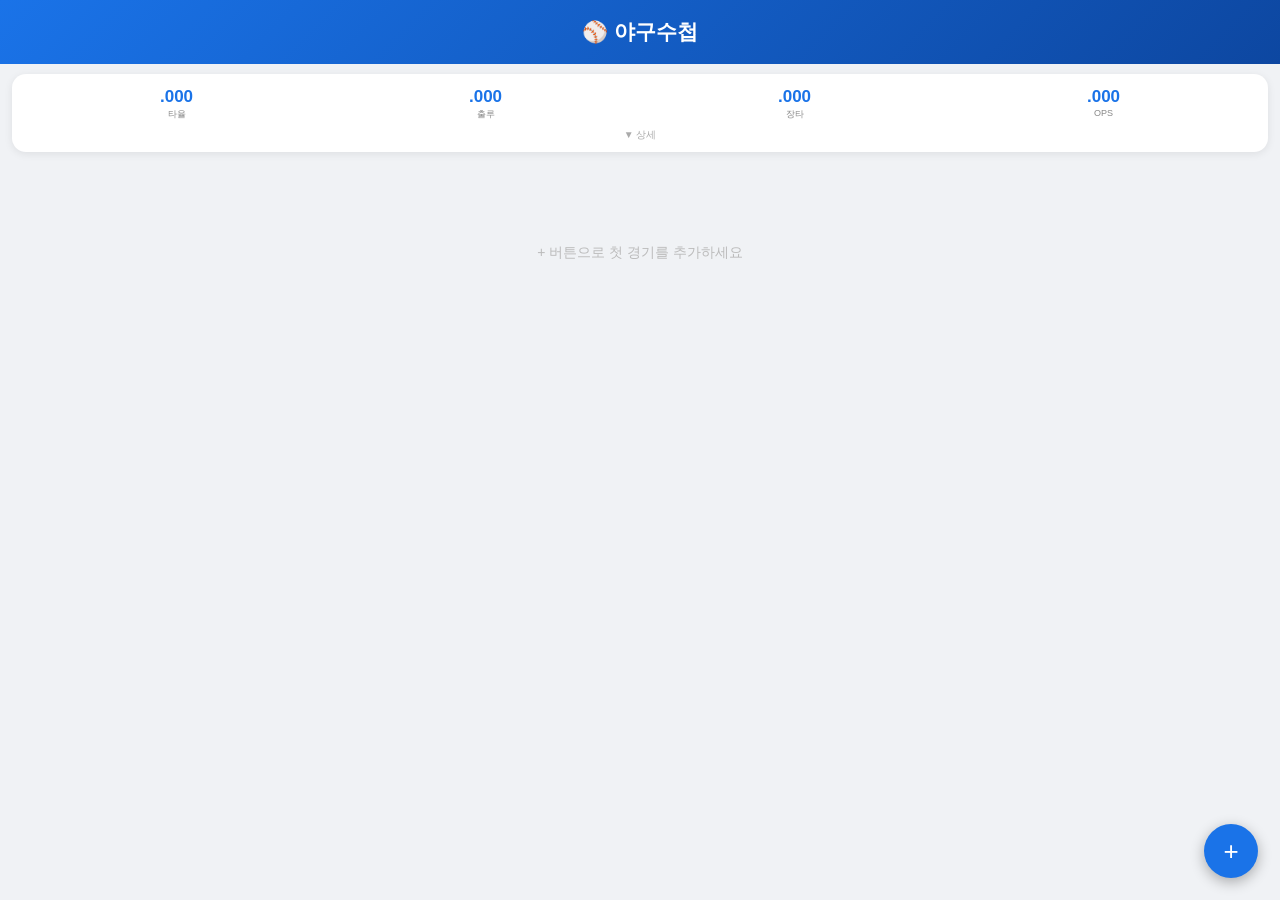
<file: index.html>
<!DOCTYPE html>
<html lang="ko">
<head>
<meta charset="UTF-8">
<meta name="viewport" content="width=device-width,initial-scale=1.0,user-scalable=no">
<title>야구수첩</title>
<link rel="stylesheet" href="style.css">
</head>
<body>

<header class="header">
  <h1>⚾ 야구수첩</h1>
</header>

<!-- 스탯 바 (터치하면 상세 펼침) -->
<section class="stats" id="statsBox">
  <div class="stats-main" id="statsMain"></div>
  <div class="stats-toggle" id="statsTgl">▼ 상세</div>
  <div class="stats-detail" id="statsDtl"></div>
</section>

<!-- 카드 영역 -->
<section class="cards" id="cardArea"></section>
<div class="card-counter" id="cardCnt"></div>

<!-- + 버튼 -->
<button class="fab" id="fabBtn">+</button>

<!-- 모달 컨테이너 -->
<div class="modal-bg" id="modalBg">
  <div class="modal-box" id="modalBox"></div>
</div>

<script src="app.js"></script>
<script src="ui.js"></script>
<script src="modal.js"></script>
</body>
</html>
</file>
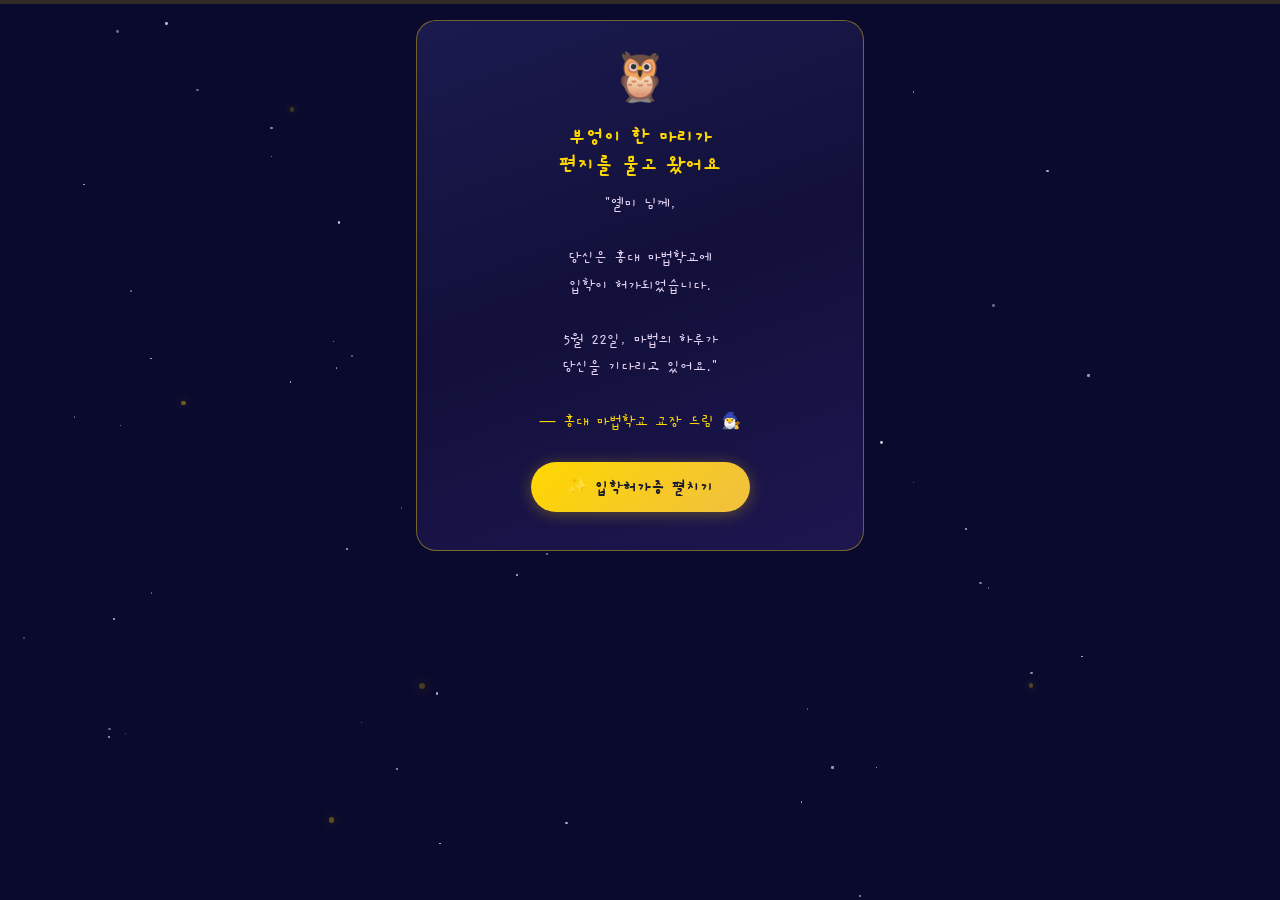
<file: 데이트.html>
<!DOCTYPE html>
<html lang="ko">
<head>
<meta charset="UTF-8">
<meta name="viewport" content="width=device-width,initial-scale=1.0,maximum-scale=1.0,user-scalable=no">
<meta name="apple-mobile-web-app-capable" content="yes">
<meta name="apple-mobile-web-app-status-bar-style" content="black-translucent">
<title>🧙‍♂️ 옐미의 마법학교 입학허가증</title>
<link rel="preconnect" href="https://fonts.googleapis.com">
<link href="https://fonts.googleapis.com/css2?family=Gaegu:wght@300;400;700&display=swap" rel="stylesheet">
<style>
*{margin:0;padding:0;box-sizing:border-box;-webkit-tap-highlight-color:transparent;}
html{height:100%;overflow-x:hidden;}
body{
  min-height:100%;min-height:-webkit-fill-available;
  background:#0a0a2e;color:#e8d5f5;
  font-family:'Gaegu','Apple SD Gothic Neo',sans-serif;
  overflow-x:hidden;position:relative;
}

/* ===== 별 & 반딧불 ===== */
#stars{position:fixed;top:0;left:0;width:100%;height:100%;pointer-events:none;z-index:0;}
.star{position:absolute;background:#fff;border-radius:50%;}
.ff{position:fixed;border-radius:50%;pointer-events:none;z-index:0;
  -webkit-animation:floatFly 6s ease-in-out infinite;animation:floatFly 6s ease-in-out infinite;}

@-webkit-keyframes twinkle{0%,100%{opacity:.3}50%{opacity:1}}
@keyframes twinkle{0%,100%{opacity:.3}50%{opacity:1}}
@-webkit-keyframes floatFly{0%,100%{-webkit-transform:translateY(0) translateX(0)}25%{-webkit-transform:translateY(-30px) translateX(15px)}50%{-webkit-transform:translateY(-10px) translateX(-10px)}75%{-webkit-transform:translateY(-40px) translateX(5px)}}
@keyframes floatFly{0%,100%{transform:translateY(0) translateX(0)}25%{transform:translateY(-30px) translateX(15px)}50%{transform:translateY(-10px) translateX(-10px)}75%{transform:translateY(-40px) translateX(5px)}}

/* ===== 프로그레스 바 ===== */
#progWrap{position:fixed;top:0;left:0;width:100%;height:4px;background:rgba(255,215,0,.15);z-index:100;}
#progBar{height:100%;width:0;background:linear-gradient(90deg,#ffd700,#ffaa00);
  -webkit-transition:width .6s;transition:width .6s;border-radius:0 2px 2px 0;}

/* ===== 컨테이너 & 메인카드 ===== */
.wrap{position:relative;z-index:1;max-width:480px;margin:0 auto;padding:20px 16px 40px;}
.card{
  background:linear-gradient(160deg,#1a1a4e 0%,#12103a 50%,#1e1650 100%);
  border:1.5px solid rgba(255,215,0,.4);border-radius:20px;
  padding:28px 20px;margin-bottom:20px;position:relative;overflow:hidden;
  -webkit-animation:cardIn .5s ease-out;animation:cardIn .5s ease-out;
}
.card::after{
  content:'';position:absolute;top:0;left:-100%;width:60%;height:100%;
  background:linear-gradient(90deg,transparent,rgba(255,215,0,.04),transparent);
  -webkit-animation:shimmer 4s ease-in-out infinite;animation:shimmer 4s ease-in-out infinite;
}
@-webkit-keyframes cardIn{from{opacity:0;-webkit-transform:translateY(20px)}to{opacity:1;-webkit-transform:translateY(0)}}
@keyframes cardIn{from{opacity:0;transform:translateY(20px)}to{opacity:1;transform:translateY(0)}}
@-webkit-keyframes shimmer{0%{left:-100%}50%{left:100%}100%{left:100%}}
@keyframes shimmer{0%{left:-100%}50%{left:100%}100%{left:100%}}

.chap{color:rgba(255,215,0,.6);font-size:12px;letter-spacing:2px;margin-bottom:4px;}
.ttl{color:#ffd700;font-size:22px;font-weight:700;margin-bottom:12px;}
.txt{color:#e8d5f5;font-size:16px;line-height:1.7;margin-bottom:16px;}
.prev{color:#c8a0ff;font-size:14px;font-style:italic;margin-bottom:10px;}

/* ===== 플립 카드 그리드 ===== */
.grid{display:-webkit-flex;display:flex;flex-wrap:wrap;gap:12px;justify-content:center;margin:16px 0;}
.fc{
  width:calc(50% - 6px);max-width:210px;height:220px;
  -webkit-perspective:1000px;perspective:1000px;cursor:pointer;
}
.fi{
  position:relative;width:100%;height:100%;
  -webkit-transition:-webkit-transform .7s cubic-bezier(.4,.2,.2,1);
  transition:transform .7s cubic-bezier(.4,.2,.2,1);
  -webkit-transform-style:preserve-3d;transform-style:preserve-3d;
}
.fc.flipped .fi{-webkit-transform:rotateY(180deg);transform:rotateY(180deg);}

.ff2,.fb{
  position:absolute;top:0;left:0;width:100%;height:100%;
  -webkit-backface-visibility:hidden;backface-visibility:hidden;
  border-radius:16px;overflow:hidden;
}

/* 카드 앞면 */
.ff2{
  background:linear-gradient(160deg,#1a0a3e,#0d0628,#1a0a3e);
  border:2px solid #ffd700;
  display:-webkit-flex;display:flex;-webkit-flex-direction:column;flex-direction:column;
  -webkit-align-items:center;align-items:center;-webkit-justify-content:center;justify-content:center;
  z-index:2;
}
.ff2::before{
  content:'';position:absolute;top:6px;left:6px;right:6px;bottom:6px;
  border:1px solid rgba(255,215,0,.3);border-radius:12px;pointer-events:none;
}
.ff2::after{
  content:'';position:absolute;top:0;left:0;right:0;bottom:0;pointer-events:none;
  background:
    radial-gradient(circle at 14px 14px,rgba(255,215,0,.35) 0%,transparent 8px),
    radial-gradient(circle at calc(100% - 14px) 14px,rgba(255,215,0,.35) 0%,transparent 8px),
    radial-gradient(circle at 14px calc(100% - 14px),rgba(255,215,0,.35) 0%,transparent 8px),
    radial-gradient(circle at calc(100% - 14px) calc(100% - 14px),rgba(255,215,0,.35) 0%,transparent 8px);
  border-radius:16px;
}
.diamond{
  width:54px;height:54px;border:2px solid rgba(255,215,0,.5);
  -webkit-transform:rotate(45deg);transform:rotate(45deg);
  display:-webkit-flex;display:flex;-webkit-align-items:center;align-items:center;
  -webkit-justify-content:center;justify-content:center;margin-bottom:12px;position:relative;
}
.diamond::before{
  content:'';position:absolute;top:4px;left:4px;right:4px;bottom:4px;
  border:1px solid rgba(255,215,0,.25);
}
.diamond .di{-webkit-transform:rotate(-45deg);transform:rotate(-45deg);font-size:20px;}
.fl{color:rgba(255,215,0,.5);font-size:11px;letter-spacing:3px;margin-top:2px;}
.fm{color:#ffd700;font-size:26px;font-weight:700;margin-top:4px;}
.front-shimmer{
  position:absolute;top:0;left:-100%;width:60%;height:100%;
  background:linear-gradient(90deg,transparent,rgba(255,215,0,.06),transparent);
  -webkit-animation:shimmer 3s ease-in-out infinite;animation:shimmer 3s ease-in-out infinite;
}

/* 카드 뒷면 */
.fb{
  background:linear-gradient(160deg,#1a1a4e,#12103a,#1e1650);
  border:2px solid #ffd700;
  -webkit-transform:rotateY(180deg);transform:rotateY(180deg);
  display:-webkit-flex;display:flex;-webkit-flex-direction:column;flex-direction:column;
  -webkit-align-items:center;align-items:center;-webkit-justify-content:center;justify-content:center;
  padding:16px 12px;z-index:1;
}
.fb::before{
  content:'';position:absolute;top:6px;left:6px;right:6px;bottom:6px;
  border:1px solid rgba(255,215,0,.2);border-radius:12px;pointer-events:none;
}
.bl{width:60%;height:1px;background:linear-gradient(90deg,transparent,rgba(255,215,0,.4),transparent);margin:4px 0;}
.bi{font-size:32px;margin:6px 0;}
.bd{color:#e8d5f5;font-size:14px;line-height:1.5;text-align:center;margin:4px 0;}
.sb{
  display:none;margin-top:8px;
  background:linear-gradient(135deg,#ffd700,#f0c040);
  border:none;border-radius:20px;padding:10px 22px;
  color:#1a1a2e;font-size:14px;font-weight:700;font-family:'Gaegu',sans-serif;
  cursor:pointer;-webkit-appearance:none;appearance:none;
  box-shadow:0 2px 10px rgba(255,215,0,.3);
  position:relative;z-index:10;
}
.sb:active{-webkit-transform:scale(.96);transform:scale(.96);opacity:.9;}
.fc.flipped .sb{display:inline-block;}

/* ===== 일반 버튼 ===== */
.btn{
  display:inline-block;margin:10px auto;
  background:linear-gradient(135deg,#ffd700,#f0c040);
  border:none;border-radius:30px;padding:14px 36px;
  color:#1a1a2e;font-size:17px;font-weight:700;font-family:'Gaegu',sans-serif;
  cursor:pointer;-webkit-appearance:none;appearance:none;
  box-shadow:0 2px 15px rgba(255,215,0,.3);
}
.btn:active{-webkit-transform:scale(.96);transform:scale(.96);opacity:.9;}
.btnWrap{text-align:center;margin-top:12px;}

/* ===== 결과 카드 ===== */
.result{
  background:rgba(255,215,0,.06);border:1px solid rgba(255,215,0,.25);
  border-radius:14px;padding:18px;margin-top:14px;text-align:center;
  -webkit-animation:cardIn .5s ease-out;animation:cardIn .5s ease-out;
}
.ri{font-size:40px;margin-bottom:6px;}
.rt{color:#ffd700;font-size:18px;font-weight:700;margin-bottom:6px;}
.rd{color:#e8d5f5;font-size:15px;line-height:1.6;}
.rp{color:#ffd700;font-size:13px;margin-top:8px;letter-spacing:1px;}

/* ===== 엔딩 ===== */
.jItem{
  background:rgba(255,215,0,.06);border:1px solid rgba(255,215,0,.15);
  border-radius:10px;padding:10px 14px;margin:6px 0;text-align:left;
  color:#e8d5f5;font-size:14px;
}
.jItem .ji{font-size:18px;margin-right:6px;}
.endMsg{
  color:#ffd700;font-size:18px;font-weight:700;line-height:1.7;
  text-align:center;margin-top:20px;
}

/* ===== 축하 파티클 ===== */
.confetti{
  position:fixed;top:-10px;width:8px;height:8px;border-radius:50%;
  z-index:200;pointer-events:none;
  -webkit-animation:cfall linear forwards;animation:cfall linear forwards;
}
@-webkit-keyframes cfall{0%{-webkit-transform:translateY(0) rotate(0);opacity:1}100%{-webkit-transform:translateY(100vh) rotate(720deg);opacity:0}}
@keyframes cfall{0%{transform:translateY(0) rotate(0);opacity:1}100%{transform:translateY(100vh) rotate(720deg);opacity:0}}

/* ===== 반응형 ===== */
@media(max-width:370px){
  .fc{height:200px;}
  .ttl{font-size:19px;}
  .txt{font-size:15px;}
  .bd{font-size:13px;}
}
</style>
</head>
<body>
<div id="progWrap"><div id="progBar"></div></div>
<div id="stars"></div>
<div class="wrap" id="app"></div>

<script>
(function(){
  // ===== 전역 변수 =====
  var J = [];
  var prevChoice = {};
  var skippedCafe = false;
  var TOTAL = 8;

  // ===== 별 생성 =====
  var starBox = document.getElementById('stars');
  for(var i=0;i<70;i++){
    var s=document.createElement('div');
    s.className='star';
    var sz=Math.random()*2+1;
    s.style.cssText='width:'+sz+'px;height:'+sz+'px;top:'+Math.random()*100+'%;left:'+Math.random()*100+'%;opacity:'+(Math.random()*.5+.3)+';-webkit-animation:twinkle '+(Math.random()*3+2)+'s ease-in-out infinite;animation:twinkle '+(Math.random()*3+2)+'s ease-in-out infinite;-webkit-animation-delay:'+Math.random()*3+'s;animation-delay:'+Math.random()*3+'s;';
    starBox.appendChild(s);
  }
  // 반딧불
  for(var i=0;i<6;i++){
    var f=document.createElement('div');
    f.className='ff';
    var fSz=Math.random()*4+3;
    f.style.cssText='width:'+fSz+'px;height:'+fSz+'px;top:'+Math.random()*100+'%;left:'+Math.random()*100+'%;background:rgba(255,215,0,'+(Math.random()*.3+.2)+');box-shadow:0 0 '+(fSz*2)+'px rgba(255,215,0,.3);-webkit-animation-delay:'+Math.random()*4+'s;animation-delay:'+Math.random()*4+'s;-webkit-animation-duration:'+(Math.random()*4+4)+'s;animation-duration:'+(Math.random()*4+4)+'s;';
    document.body.appendChild(f);
  }

  // ===== 유틸 =====
  var app = document.getElementById('app');
  function prog(n){document.getElementById('progBar').style.width=(n/TOTAL*100)+'%';}
  function render(h){app.innerHTML=h;window.scrollTo(0,0);}
  function scrollDown(){setTimeout(function(){window.scrollTo({top:document.body.scrollHeight,behavior:'smooth'});},100);}

  // 카드 만들기
  var cardNums = ['Ⅰ','Ⅱ','Ⅲ','Ⅳ'];
  function makeCard(idx,emoji,backIcon,backDesc,delay){
    return '<div class="fc" data-idx="'+idx+'" style="-webkit-animation-delay:'+delay+'s;animation-delay:'+delay+'s;">'+
      '<div class="fi">'+
        '<div class="ff2">'+
          '<div class="front-shimmer"></div>'+
          '<div class="diamond"><span class="di">✦</span></div>'+
          '<div class="fl">MAGIC CARD</div>'+
          '<div class="fm">'+cardNums[idx]+'</div>'+
        '</div>'+
        '<div class="fb">'+
          '<div class="bl"></div>'+
          '<div class="bi">'+backIcon+'</div>'+
          '<div class="bd">'+backDesc+'</div>'+
          '<div class="bl"></div>'+
          '<button class="sb" data-pick="'+idx+'">여기로 갈래!</button>'+
        '</div>'+
      '</div>'+
    '</div>';
  }

  // 플립 이벤트 바인딩
  function bindFlips(containerId, onPick){
    var container = document.getElementById(containerId);
    if(!container) return;
    var cards = container.getElementsByClassName('fc');
    for(var i=0;i<cards.length;i++){
      (function(card){
        card.addEventListener('click',function(e){
          // 버튼 클릭은 무시 (버튼 자체 핸들러에서 처리)
          if(e.target && (e.target.className==='sb' || e.target.getAttribute('data-pick')!==null)){
            return;
          }
          if(card.className.indexOf('flipped')===-1){
            card.className+=' flipped';
          }
        },false);
      })(cards[i]);
    }
    // 버튼 이벤트
    var btns = container.getElementsByClassName('sb');
    for(var j=0;j<btns.length;j++){
      (function(btn){
        btn.addEventListener('click',function(e){
          e.stopPropagation();
          e.preventDefault();
          var pickIdx = parseInt(btn.getAttribute('data-pick'));
          onPick(pickIdx);
        },false);
        // 터치 이벤트도 추가 (카카오톡 인앱 대응)
        btn.addEventListener('touchend',function(e){
          e.stopPropagation();
          e.preventDefault();
          var pickIdx = parseInt(btn.getAttribute('data-pick'));
          onPick(pickIdx);
        },false);
      })(btns[j]);
    }
  }

  // 일반 버튼 바인딩
  function bindBtn(id,fn){
    var b=document.getElementById(id);
    if(!b)return;
    b.addEventListener('click',function(e){e.preventDefault();fn();},false);
    b.addEventListener('touchend',function(e){e.preventDefault();fn();},false);
  }

  // 결과 표시
  function showResult(containerId, icon, title, desc, place, nextFn){
    var c=document.getElementById(containerId);
    if(!c)return;
    var rDiv=document.createElement('div');
    rDiv.className='result';
    rDiv.innerHTML='<div class="ri">'+icon+'</div><div class="rt">'+title+'</div><div class="rd">'+desc+'</div><div class="rp">📍 '+place+'</div><div class="btnWrap"><button class="btn" id="nextBtn">다음으로 →</button></div>';
    c.appendChild(rDiv);
    scrollDown();
    setTimeout(function(){
      bindBtn('nextBtn',nextFn);
    },100);
  }

  // ===== prevChoice 반영 멘트 =====
  function getPrev(stage){
    if(stage==='lunch' && prevChoice.workshop){
      if(prevChoice.workshop===0) return '물약 조제에 온 힘을 쏟았더니 배에서 꼬르륵 소리가...';
      return '연금술에 집중했더니 어느새 점심시간이 지나버렸어요!';
    }
    if(stage==='cafe' && prevChoice.lunch!==undefined){
      var lNames=['이국의 향신료','화덕 육즙','바다 소금 면','비밀 마법 소스'];
      return lNames[prevChoice.lunch]+' 연회의 여운이 아직 남아있네요...';
    }
    if(stage==='activity'){
      if(skippedCafe) return '정령들에게 손을 흔들어 인사만 하고 다음 수업으로 향했어요.';
      return '정령들의 축복을 받으니 온몸에 에너지가 넘쳐요!';
    }
    if(stage==='cafe2' && prevChoice.activity!==undefined){
      var aNames=['환영술 수업','결투 훈련','빛의 시험'];
      return aNames[prevChoice.activity]+'을 마치니 달콤한 게 간절해졌어요...';
    }
    if(stage==='dinner' && prevChoice.cafe2!==undefined){
      var cNames=['비밀 아지트의 크레페','마법사 라운지의 버터비어'];
      return cNames[prevChoice.cafe2]+'의 여운이 남아있지만, 이제 진짜 배고파요!';
    }
    if(stage==='bar' && prevChoice.dinner!==undefined){
      var dNames=['숲속 정원','100년 가정식','별빛 파스타','전설의 화로'];
      return dNames[prevChoice.dinner]+' 만찬이 끝나고, 밤이 깊어져요...';
    }
    return '';
  }

  // =============================================
  //   인트로
  // =============================================
  function intro(){
    prog(0);
    render(
      '<div class="card">'+
        '<div style="text-align:center;font-size:48px;margin-bottom:12px;">🦉</div>'+
        '<div class="ttl" style="text-align:center;">부엉이 한 마리가<br>편지를 물고 왔어요</div>'+
        '<div class="txt" style="text-align:center;">'+
          '"옐미 님께,<br><br>'+
          '당신은 홍대 마법학교에<br>입학이 허가되었습니다.<br><br>'+
          '5월 22일, 마법의 하루가<br>당신을 기다리고 있어요."<br><br>'+
          '<span style="color:#ffd700;">— 홍대 마법학교 교장 드림 🧙‍♂️</span>'+
        '</div>'+
        '<div class="btnWrap"><button class="btn" id="startBtn">✨ 입학허가증 펼치기</button></div>'+
      '</div>'
    );
    bindBtn('startBtn',s1);
  }

  // =============================================
  //  CH.1 무인공방 (가짜선택 2장)
  // =============================================
  function s1(){
    prog(1);
    render(
      '<div class="card">'+
        '<div class="chap">CHAPTER 1</div>'+
        '<div class="ttl">🧪 첫 번째 수업 — 마법 조제실</div>'+
        '<div class="txt">마법학교에 도착하니 교수님이 기다리고 있어요.<br><br>'+
          '"오늘 첫 수업은 직접 마법의 액체를 만드는 거란다. 어떤 방식으로 만들어볼까?"</div>'+
        '<div class="grid" id="s1grid">'+
          makeCard(0,'✦','🧪','과일과 꽃의 정수를 섞어<br>비밀 레시피의 <b>마법 물약</b>을<br>조제해보자',0)+
          makeCard(1,'✦','⚗️','고대 연금술 기법으로<br>금빛 <b>엘릭서</b>를<br>빚어보자',0.1)+
        '</div>'+
      '</div>'
    );
    bindFlips('s1grid',function(idx){
      prevChoice.workshop=idx;
      var resultIcon=idx===0?'🧪':'⚗️';
      var resultTitle=idx===0?'마법 물약 완성!':'황금 엘릭서 완성!';
      var resultDesc=idx===0
        ?'옐미가 조심조심 재료를 섞자,<br>병 속에서 신비한 빛이 피어올라요!'
        :'옐미가 비밀 재료를 한 방울 떨어뜨리자,<br>황금빛 기운이 감돌아요!';
      J.push({emoji:resultIcon,label:resultTitle,place:'무인공방'});
      showResult('s1grid',resultIcon,resultTitle,resultDesc,'무인공방 (담금주 만들기)',s2);
    });
  }

  // =============================================
  //  CH.2 점심 (진짜선택 4장)
  // =============================================
  function s2(){
    prog(2);
    var p=getPrev('lunch');
    render(
      '<div class="card">'+
        '<div class="chap">CHAPTER 2</div>'+
        '<div class="ttl">🍽️ 마법사의 연회</div>'+
        (p?'<div class="prev">'+p+'</div>':'')+
        '<div class="txt">교수님이 말했어요.<br><br>"점심시간이다! 마법학교에는 네 개의 연회장이 있단다. 카드를 뒤집어 마음에 드는 곳을 골라보렴."</div>'+
        '<div class="grid" id="s2grid">'+
          makeCard(0,'✦','🏰','이국의 향신료가 가득한<br><b>신비의 연회장</b>',0)+
          makeCard(1,'✦','🔥','화덕에서 구운 육즙 넘치는<br><b>화염의 연회장</b>',0.1)+
          makeCard(2,'✦','🌊','바다 소금으로 빚은<br><b>파도의 연회장</b>',0.2)+
          makeCard(3,'✦','⚡','비밀 마법 소스가 흐르는<br><b>번개의 연회장</b>',0.3)+
        '</div>'+
      '</div>'
    );
    var lunchPlaces=['아마 홍대점','스니커즈 버거클럽','소금제면소','오레타치카레'];
    var lunchIcons=['🏰','🔥','🌊','⚡'];
    var lunchTitles=['신비의 연회장','화염의 연회장','파도의 연회장','번개의 연회장'];
    var lunchDescs=[
      '이국적인 향신료와 마법의 양념이 어우러진<br>신비로운 요리가 펼쳐져요!',
      '마법의 화덕에서 구워낸<br>육즙 가득한 요리가 기다려요!',
      '바다의 소금과 정성으로 빚어낸<br>면 요리가 출렁여요!',
      '비밀 소스의 마법이 깃든<br>강렬한 맛의 세계가 펼쳐져요!'
    ];
    bindFlips('s2grid',function(idx){
      prevChoice.lunch=idx;
      J.push({emoji:lunchIcons[idx],label:lunchTitles[idx],place:lunchPlaces[idx]});
      showResult('s2grid',lunchIcons[idx],lunchTitles[idx],lunchDescs[idx],lunchPlaces[idx],s3);
    });
  }

  // =============================================
  //  CH.3 애견카페 (가자/안갈래)
  // =============================================
  function s3(){
    prog(3);
    var p=getPrev('cafe');
    render(
      '<div class="card">'+
        '<div class="chap">CHAPTER 3</div>'+
        '<div class="ttl">❄️ 하얀 정령의 숲</div>'+
        (p?'<div class="prev">'+p+'</div>':'')+
        '<div class="txt">식사를 마치고 걷다 보니, 골목 끝에서 하얀 빛이 새어나와요.<br><br>'+
          '"저 안에는 전설의 하얀 정령들이 살고 있대. 만나러 가볼까?"</div>'+
        '<div class="grid" id="s3grid">'+
          makeCard(0,'✦','🐾','하얀 정령들을<br><b>만나러 가자!</b><br>🐶❄️',0)+
          makeCard(1,'✦','👋','오늘은<br><b>다음에 만나자</b>고<br>인사만 할래',0.1)+
        '</div>'+
      '</div>'
    );
    bindFlips('s3grid',function(idx){
      if(idx===0){
        skippedCafe=false;
        J.push({emoji:'❄️',label:'하얀 정령의 숲',place:'겨울이 머무는 집'});
        showResult('s3grid','❄️','하얀 정령을 만났다!','하얀 솜뭉치 정령들이 와르르 달려와<br>옐미에게 안겨요! 따뜻하고 복슬복슬...','겨울이 머무는 집 (애견카페)',s4);
      } else {
        skippedCafe=true;
        // 건너뛰기 - 결과 없이 바로 다음으로
        var skipDiv=document.createElement('div');
        skipDiv.className='result';
        skipDiv.innerHTML='<div class="ri">👋</div><div class="rt">다음에 꼭 만나자!</div><div class="rd">옐미는 하얀 정령들에게 손을 흔들며<br>다음 수업을 향해 걸어갔어요.</div><div class="btnWrap"><button class="btn" id="skipBtn">다음으로 →</button></div>';
        document.getElementById('s3grid').appendChild(skipDiv);
        scrollDown();
        setTimeout(function(){bindBtn('skipBtn',s4);},100);
      }
    });
  }

  // =============================================
  //  CH.4 액티비티 (진짜선택 3장)
  // =============================================
  function s4(){
    prog(4);
    var p=getPrev('activity');
    render(
      '<div class="card">'+
        '<div class="chap">CHAPTER 4</div>'+
        '<div class="ttl">⚔️ 오후 특별 수업</div>'+
        (p?'<div class="prev">'+p+'</div>':'')+
        '<div class="txt">오후에는 실전 수업이 기다리고 있어요!<br><br>"세 가지 특별 수업 중 하나를 골라보렴. 어떤 마법을 익히고 싶니?"</div>'+
        '<div class="grid" id="s4grid">'+
          makeCard(0,'✦','🎨','눈을 속이는<br><b>환영술 수업</b><br>에 참가하자',0)+
          makeCard(1,'✦','🏹','몸을 단련하는<br><b>결투 훈련장</b><br>에서 싸워보자',0.1)+
          makeCard(2,'✦','💡','빛으로 승부하는<br><b>빛의 시험장</b><br>에 도전하자',0.2)+
        '</div>'+
      '</div>'
    );
    var actPlaces=['트릭아이 뮤지엄','액티브 아레나','액티브모드'];
    var actIcons=['🎨','🏹','💡'];
    var actTitles=['환영술 마스터!','결투 훈련 완료!','빛의 시험 통과!'];
    var actDescs=[
      '눈앞의 세계가 뒤집히고 돌아가고...<br>어디까지가 진짜일까? 환영술의 세계!',
      '땀을 흘리며 마법 결투를 마쳤어요!<br>옐미의 전투력이 크게 올랐다!',
      '눈부신 빛 속에서 반사신경을 겨루었어요!<br>옐미의 감각이 한층 날카로워졌다!'
    ];
    bindFlips('s4grid',function(idx){
      prevChoice.activity=idx;
      J.push({emoji:actIcons[idx],label:actTitles[idx],place:actPlaces[idx]});
      showResult('s4grid',actIcons[idx],actTitles[idx],actDescs[idx],actPlaces[idx],s5);
    });
  }

  // =============================================
  //  CH.5 카페 (진짜선택 2장)
  // =============================================
  function s5(){
    prog(5);
    var p=getPrev('cafe2');
    render(
      '<div class="card">'+
        '<div class="chap">CHAPTER 5</div>'+
        '<div class="ttl">☕ 비밀의 휴식처</div>'+
        (p?'<div class="prev">'+p+'</div>':'')+
        '<div class="txt">수업이 끝나고 달콤한 휴식이 필요해요.<br><br>"학교 뒷골목에 숨겨진 두 곳의 비밀 아지트가 있단다..."</div>'+
        '<div class="grid" id="s5grid">'+
          makeCard(0,'✦','🧁','달콤한 크레페가 있는<br><b>요정의 비밀 아지트</b>',0)+
          makeCard(1,'✦','🧙','마법사만 출입 가능한<br><b>전설의 라운지</b>',0.1)+
        '</div>'+
      '</div>'
    );
    var cafePlaces=['저스트단비','943 킹스크로스'];
    var cafeIcons=['🧁','🧙'];
    var cafeTitles=['요정의 아지트 발견!','전설의 라운지 입장!'];
    var cafeDescs=[
      '달콤한 크레페와 함께<br>마법처럼 편안한 시간이 흘러가요...',
      '마법사 전용 라운지에 들어서니<br>버터비어 향이 코끝을 간질여요!'
    ];
    bindFlips('s5grid',function(idx){
      prevChoice.cafe2=idx;
      J.push({emoji:cafeIcons[idx],label:cafeTitles[idx],place:cafePlaces[idx]});
      showResult('s5grid',cafeIcons[idx],cafeTitles[idx],cafeDescs[idx],cafePlaces[idx],s6);
    });
  }

  // =============================================
  //  CH.6 저녁 (진짜선택 4장)
  // =============================================
  function s6(){
    prog(6);
    var p=getPrev('dinner');
    render(
      '<div class="card">'+
        '<div class="chap">CHAPTER 6</div>'+
        '<div class="ttl">🌙 마법사의 만찬</div>'+
        (p?'<div class="prev">'+p+'</div>':'')+
        '<div class="txt">해가 지고, 마법학교에 은은한 불빛이 켜져요.<br><br>"오늘 하루의 마지막 대연회야. 네 개의 만찬장 중 하나를 골라보렴!"</div>'+
        '<div class="grid" id="s6grid">'+
          makeCard(0,'✦','🌿','숲속 정원에서 즐기는<br><b>스테이크 만찬</b>',0)+
          makeCard(1,'✦','🏠','100년 된 마법사 집의<br><b>따뜻한 가정식</b>',0.1)+
          makeCard(2,'✦','🌟','별빛 아래 빛나는<br><b>파스타 비스트로</b>',0.2)+
          makeCard(3,'✦','🔥','전설의 화로에서 구운<br><b>마법의 고기 연회</b>',0.3)+
        '</div>'+
      '</div>'
    );
    var dinPlaces=['알페로','두리반','38도씨 식당','신선화로'];
    var dinIcons=['🌿','🏠','🌟','🔥'];
    var dinTitles=['숲속 정원의 만찬!','마법사 가정식!','별빛 파스타!','전설 화로의 연회!'];
    var dinDescs=[
      '숲속 정원의 은은한 불빛 아래,<br>완벽하게 구워진 스테이크가 빛나요!',
      '100년 된 레시피로 만든 따뜻한 가정식,<br>마음까지 포근해지는 맛이에요!',
      '별빛이 내려앉은 접시 위에<br>마법의 파스타가 반짝여요!',
      '전설의 화로에서 불꽃과 함께 구워낸<br>마법의 고기가 지글지글!'
    ];
    bindFlips('s6grid',function(idx){
      prevChoice.dinner=idx;
      J.push({emoji:dinIcons[idx],label:dinTitles[idx],place:dinPlaces[idx]});
      showResult('s6grid',dinIcons[idx],dinTitles[idx],dinDescs[idx],dinPlaces[idx],s7);
    });
  }

  // =============================================
  //  CH.7 술집 (진짜선택 4장)
  // =============================================
  function s7(){
    prog(7);
    var p=getPrev('bar');
    render(
      '<div class="card">'+
        '<div class="chap">CHAPTER 7 — FINAL</div>'+
        '<div class="ttl">🌃 마법학교의 밤</div>'+
        (p?'<div class="prev">'+p+'</div>':'')+
        '<div class="txt">밤이 깊어지고 마법학교의 진짜 모습이 드러나요.<br><br>"오늘의 마지막 모험이야. 달빛 아래 네 곳의 비밀 장소가 열렸어..."</div>'+
        '<div class="grid" id="s7grid">'+
          makeCard(0,'✦','🏮','붉은 등불 아래 숨겨진<br><b>골목 포장마차</b>',0)+
          makeCard(1,'✦','🍸','달빛 아래의<br><b>비밀 칵테일 연구소</b>',0.1)+
          makeCard(2,'✦','🌃','별이 쏟아지는<br><b>하늘 위 비밀 장소</b>',0.2)+
          makeCard(3,'✦','🎷','재즈 선율이 흐르는<br><b>달빛 무도회장</b>',0.3)+
        '</div>'+
      '</div>'
    );
    var barPlaces=['온달집','T12','낭만포차','클럽에반스'];
    var barIcons=['🏮','🍸','🌃','🎷'];
    var barTitles=['골목 포장마차!','비밀 연구소!','하늘 위 비밀!','달빛 무도회!'];
    var barDescs=[
      '붉은 등불 아래에서<br>따뜻한 안주와 함께하는 마법의 밤!',
      '비밀 연구소에서 조제한<br>신비로운 칵테일이 빛나요!',
      '별이 쏟아지는 하늘 아래<br>로맨틱한 밤이 펼쳐져요!',
      '재즈 선율에 몸을 맡기며<br>마법 같은 밤이 깊어져요!'
    ];
    bindFlips('s7grid',function(idx){
      prevChoice.bar=idx;
      J.push({emoji:barIcons[idx],label:barTitles[idx],place:barPlaces[idx]});
      showResult('s7grid',barIcons[idx],barTitles[idx],barDescs[idx],barPlaces[idx],ending);
    });
  }

  // =============================================
  //  엔딩
  // =============================================
  function ending(){
    prog(8);
    var jH='';
    for(var i=0;i<J.length;i++){
      jH+='<div class="jItem"><span class="ji">'+J[i].emoji+'</span> '+J[i].label+' — <span style="color:#ffd700;">'+J[i].place+'</span></div>';
    }
    render(
      '<div class="card">'+
        '<div style="text-align:center;font-size:48px;margin-bottom:8px;">🎓</div>'+
        '<div class="ttl" style="text-align:center;">축하해요, 옐미!</div>'+
        '<div class="txt" style="text-align:center;">홍대 마법학교의 모든 수업을<br>훌륭하게 마쳤어요!</div>'+
        '<div style="margin:16px 0;">'+jH+'</div>'+
        '<div class="endMsg">'+
          '함께 웃고, 걷고, 먹고, 떠들었던<br>'+
          '이 시간 자체가 마법이었어요. ✨<br><br>'+
          '앞으로도 이런 마법 같은 날을<br>'+
          '같이 많이 만들자,<br>'+
          '<span style="font-size:22px;">옐미</span>야. 💛<br><br>'+
          '<span style="font-size:14px;opacity:.7;">📅 5월 22일, 홍대 마법학교에서</span>'+
        '</div>'+
      '</div>'
    );
    celebrate();
  }

  function celebrate(){
    var colors=['#ffd700','#ff6b8a','#67e8f9','#a78bfa','#f0c040','#ff9f43'];
    for(var i=0;i<35;i++){
      (function(idx){
        setTimeout(function(){
          var p=document.createElement('div');
          p.className='confetti';
          var c=colors[Math.floor(Math.random()*colors.length)];
          var sz=Math.random()*6+4;
          var dur=Math.random()*2+2;
          p.style.cssText='left:'+Math.random()*100+'vw;width:'+sz+'px;height:'+sz+'px;background:'+c+';-webkit-animation-duration:'+dur+'s;animation-duration:'+dur+'s;border-radius:'+(Math.random()>.5?'50%':'2px')+';';
          document.body.appendChild(p);
          setTimeout(function(){if(p.parentNode)p.parentNode.removeChild(p);},dur*1000);
        },idx*80);
      })(i);
    }
  }

  // ===== 시작 =====
  intro();
})();
</script>
</body>
</html>
</file>
<file: style.css>
* { margin:0; padding:0; box-sizing:border-box }

body {
  font-family: -apple-system, BlinkMacSystemFont, 'Segoe UI', sans-serif;
  background: #f0f2f5;
  min-height: 100vh;
  padding-bottom: 90px;
}

/* 헤더 */
.header {
  background: linear-gradient(135deg, #1a73e8, #0d47a1);
  color: #fff;
  padding: 18px 16px;
  text-align: center;
}
.header h1 { font-size: 21px }

/* 스탯 박스 */
.stats {
  background: #fff;
  margin: 10px 12px;
  border-radius: 14px;
  padding: 10px;
  box-shadow: 0 2px 8px rgba(0,0,0,.08);
  cursor: pointer;
}
.stats-main {
  display: flex;
  justify-content: space-around;
}
.stats-toggle {
  text-align: center;
  font-size: 10px;
  color: #aaa;
  margin-top: 4px;
}
.stats-detail {
  display: none;
  flex-wrap: wrap;
  justify-content: space-around;
  margin-top: 8px;
  padding-top: 8px;
  border-top: 1px solid #eee;
}
.stats-detail.open { display: flex }
.stat-item { text-align: center; min-width: 48px; margin: 3px 0 }
.stat-val { font-size: 17px; font-weight: 700; color: #1a73e8 }
.stat-val2 { font-size: 15px; font-weight: 700; color: #555 }
.stat-lbl { font-size: 9px; color: #888; margin-top: 1px }

/* 카드 영역 */
.cards {
  position: relative;
  height: 440px;
  margin: 12px 16px;
  perspective: 800px;
}
.game-card {
  position: absolute;
  top: 0; left: 0;
  width: 100%; height: 100%;
  background: #fff;
  border-radius: 18px;
  padding: 16px;
  box-shadow: 0 4px 16px rgba(0,0,0,.1);
  transition: transform .4s ease, opacity .4s ease;
  overflow-y: auto;
  display: flex;
  flex-direction: column;
}
.card-counter {
  text-align: center;
  margin-top: 6px;
  font-size: 12px;
  color: #999;
}

/* 카드 내부 */
.card-title { font-size: 15px; font-weight: 700; color: #222 }
.card-line { font-size: 12px; color: #1a73e8; font-weight: 600; margin: 2px 0 10px }
.ab-list { display: flex; flex-wrap: wrap; gap: 5px }
.ab-chip {
  display: inline-flex;
  flex-direction: column;
  align-items: center;
  padding: 6px 10px 5px;
  border-radius: 10px;
  cursor: pointer;
  min-width: 44px;
  text-align: center;
}
.ab-chip:active { opacity: .7; transform: scale(.95) }
.ab-chip.hit { background: #e8f5e9; color: #2e7d32; border: 1px solid #a5d6a7 }
.ab-chip.out { background: #ffebee; color: #c62828; border: 1px solid #ef9a9a }
.ab-chip.walk { background: #e3f2fd; color: #1565c0; border: 1px solid #90caf9 }
.ab-chip.etc { background: #f3e5f5; color: #6a1b9a; border: 1px solid #ce93d8 }
.chip-main { font-size: 12px; font-weight: 700 }
.chip-sub { font-size: 8px; opacity: .7; margin-top: 1px }

/* 메모 영역 */
.memo-section { flex: 1; margin-top: 10px }
.memo-title {
  font-size: 15px;
  font-weight: 700;
  border-bottom: 2px solid #1a73e8;
  padding-bottom: 4px;
  margin-bottom: 6px;
}
.memo-text {
  font-size: 14px;
  color: #333;
  line-height: 1.7;
  white-space: pre-wrap;
}
.memo-empty {
  font-size: 13px;
  color: #ccc;
  font-style: italic;
  cursor: pointer;
}
.memo-ab-list {
  margin-top: 8px;
  padding-top: 6px;
  border-top: 1px solid #eee;
}
.memo-ab-item {
  font-size: 11px;
  color: #777;
  margin-bottom: 3px;
  padding-left: 8px;
  border-left: 2px solid #ddd;
}
.memo-ab-item b { color: #555 }

/* 카드 하단 버튼 */
.card-btns {
  margin-top: auto;
  padding-top: 8px;
  display: flex;
  gap: 6px;
}
.btn-sm {
  padding: 5px 10px;
  border-radius: 8px;
  border: 1px solid #ddd;
  background: #fafafa;
  color: #888;
  font-size: 10px;
  cursor: pointer;
}
.btn-sm:active { background: #e3f2fd; color: #1a73e8 }
.btn-del { background: #fff5f5; color: #e57373; margin-left: auto }

/* 빈 상태 */
.empty-msg {
  text-align: center;
  padding: 80px 20px;
  color: #bbb;
  font-size: 14px;
}

/* FAB */
.fab {
  position: fixed;
  bottom: 22px; right: 22px;
  width: 54px; height: 54px;
  border-radius: 50%;
  border: none;
  background: #1a73e8;
  color: #fff;
  font-size: 26px;
  box-shadow: 0 4px 14px rgba(0,0,0,.3);
  cursor: pointer;
  z-index: 9999;
}
.fab:active { transform: scale(.9) }

/* 모달 */
.modal-bg {
  display: none;
  position: fixed;
  top: 0; left: 0;
  width: 100%; height: 100%;
  background: rgba(0,0,0,.4);
  z-index: 10000;
  align-items: flex-end;
  justify-content: center;
}
.modal-bg.show { display: flex }
.modal-box {
  background: #fff;
  border-radius: 18px 18px 0 0;
  width: 100%;
  max-width: 460px;
  max-height: 82vh;
  overflow-y: auto;
  padding: 22px 18px 30px;
  position: relative;
}
.modal-close {
  position: absolute;
  top: 14px; right: 16px;
  background: none;
  border: none;
  font-size: 20px;
  color: #999;
  cursor: pointer;
}
.modal-title { font-size: 16px; font-weight: 700; margin-bottom: 14px }
.modal-label { font-size: 12px; color: #888; margin-bottom: 6px; font-weight: 600 }
.modal-grid { display: flex; flex-wrap: wrap; gap: 7px; margin-bottom: 12px }
.modal-btn {
  padding: 9px 14px;
  border-radius: 10px;
  border: 1.5px solid #ddd;
  background: #fafafa;
  font-size: 13px;
  cursor: pointer;
}
.modal-btn:active { background: #1a73e8; color: #fff; border-color: #1a73e8 }
.modal-input {
  width: 100%;
  padding: 10px;
  border: 1.5px solid #ddd;
  border-radius: 10px;
  font-size: 13px;
  margin-bottom: 10px;
}
.modal-textarea {
  width: 100%;
  padding: 10px;
  border: 1.5px solid #ddd;
  border-radius: 10px;
  font-size: 13px;
  resize: none;
  height: 100px;
  margin-bottom: 10px;
}
.modal-primary {
  width: 100%;
  padding: 12px;
  border-radius: 12px;
  border: none;
  background: #1a73e8;
  color: #fff;
  font-size: 14px;
  font-weight: 700;
  cursor: pointer;
}

/* 필드 다이어그램 */
.field-wrap { position: relative; width: 240px; height: 240px; margin: 0 auto 12px }
.field-wrap svg { width: 100%; height: 100% }
.field-pos {
  position: absolute;
  width: 38px; height: 38px;
  border-radius: 50%;
  background: #fff;
  border: 2px solid #ccc;
  display: flex;
  align-items: center;
  justify-content: center;
  font-size: 10px;
  font-weight: 700;
  cursor: pointer;
  z-index: 5;
}
.field-pos:active, .field-pos.on {
  background: #1a73e8;
  color: #fff;
  border-color: #1a73e8;
}

/* 방향 그리드 */
.dir-grid {
  display: grid;
  grid-template-columns: repeat(3,48px);
  grid-template-rows: repeat(3,48px);
  gap: 3px;
  justify-content: center;
  margin: 0 auto 12px;
}
.dir-btn {
  border-
/* 방향 정위치 버튼 */
.dir-mid {
  background: #fff3e0;
  color: #e65100;
  border-color: #ffcc80;
  font-weight: 700;
}
.dir-mid:active { background: #e65100; color: #fff }

/* 상세 모달 행 */
.detail-row {
  display: flex;
  align-items: center;
  justify-content: space-between;
  padding: 12px 0;
  border-bottom: 1px solid #f0f0f0;
}
.detail-row label {
  font-size: 14px;
  color: #555;
  font-weight: 600;
  min-width: 40px;
}
.detail-btns {
  display: flex;
  gap: 6px;
}
.det-btn {
  width: 44px;
  height: 44px;
  border-radius: 12px;
  border: 2px solid #ddd;
  background: #fafafa;
  font-size: 14px;
  font-weight: 700;
  cursor: pointer;
  display: flex;
  align-items: center;
  justify-content: center;
  color: #666;
  transition: all .15s;
}
.det-btn.on {
  background: #1a73e8;
  color: #fff;
  border-color: #1a73e8;
  box-shadow: 0 2px 8px rgba(26,115,232,.3);
}
.det-btn:active {
  transform: scale(.93);
}

/* 삭제 버튼 */
.modal-del {
  flex: 1;
  padding: 12px;
  border-radius: 12px;
  border: none;
  background: #ffebee;
  color: #c62828;
  font-size: 14px;
  font-weight: 700;
  cursor: pointer;
}

/* 타석 상세 모달 */
.detail-row {
  display: flex;
  align-items: center;
  justify-content: space-between;
  padding: 12px 0;
  border-bottom: 1px solid #f0f0f0;
}
.detail-row label {
  font-size: 14px;
  color: #555;
  font-weight: 600;
  min-width: 40px;
}
.detail-btns {
  display: flex;
  gap: 6px;
}
.det-btn {
  width: 44px;
  height: 44px;
  border-radius: 12px;
  border: 2px solid #ddd;
  background: #fafafa;
  font-size: 14px;
  font-weight: 700;
  cursor: pointer;
  display: flex;
  align-items: center;
  justify-content: center;
  color: #666;
  transition: all .15s;
}
.det-btn.on {
  background: #1a73e8;
  color: #fff;
  border-color: #1a73e8;
  box-shadow: 0 2px 8px rgba(26,115,232,.3);
}
.det-btn:active {
  transform: scale(.93);
}
.modal-del {
  flex: 1;
  padding: 12px;
  border-radius: 12px;
  border: none;
  background: #ffebee;
  color: #c62828;
  font-size: 14px;
  font-weight: 700;
  cursor: pointer;
}
</file>
